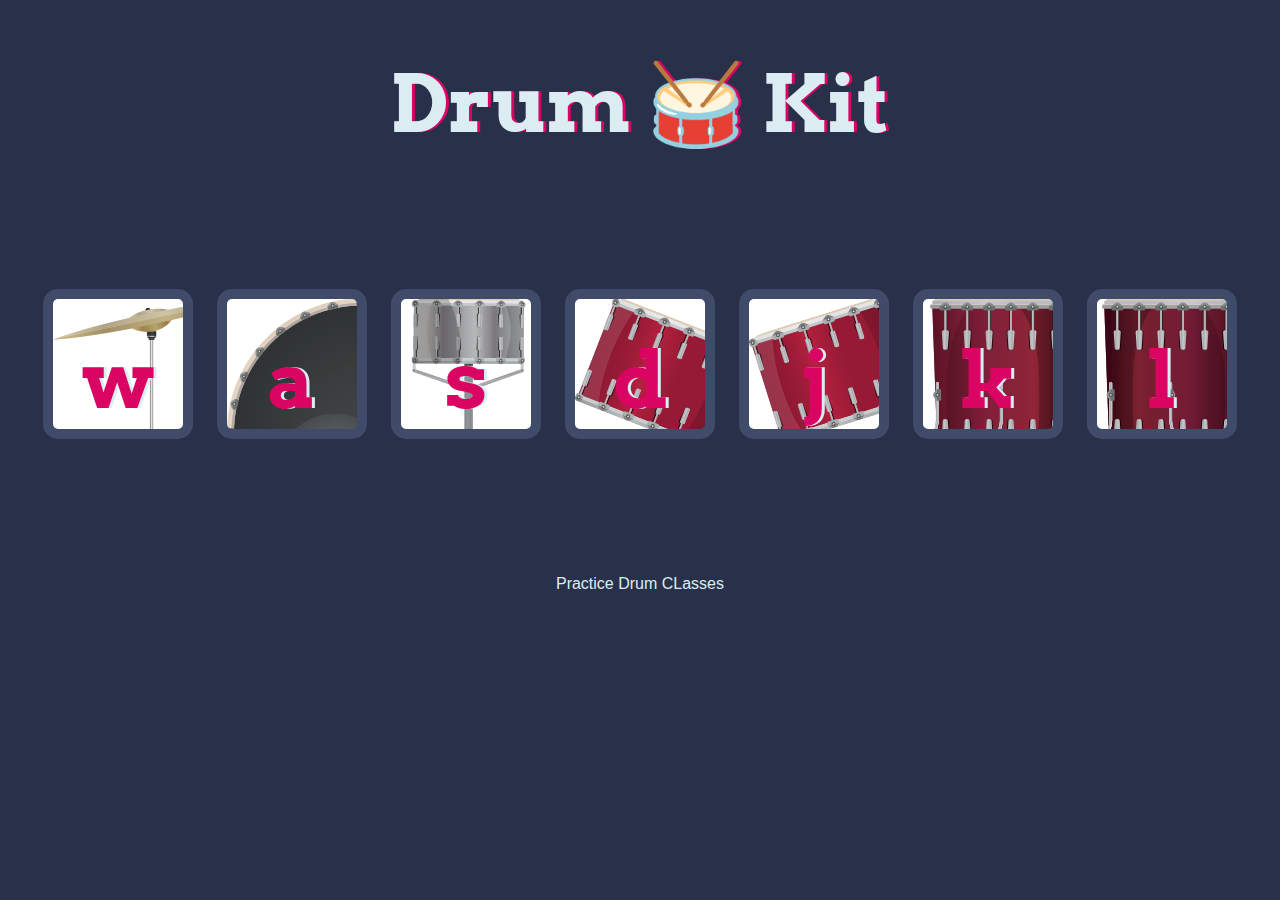
<file: Drum-Roll/drum.html>
<!DOCTYPE html>
<html lang="en" dir="ltr">
  <head>
    <meta charset="utf-8">
    <title>Drum&Roll</title>
    <link rel="stylesheet" href="style.css">
    <link href="https://fonts.googleapis.com/css?family=Arvo" rel="stylesheet">
  </head>
  <body>

    <h1 class="title">Drum 🥁 Kit</h1>
    <div class="set">

      <button class="w drum">w</button>
      <button class="a drum">a</button>
      <button class="s drum">s</button>
      <button class="d drum">d</button>
      <button class="j drum">j</button>
      <button class="k drum">k</button>
      <button class="l drum">l</button>

    </div>

    <footer>Practice Drum CLasses</footer>
    <script src="index.js" charset="utf-8"></script>
  </body>
</html>
</file>
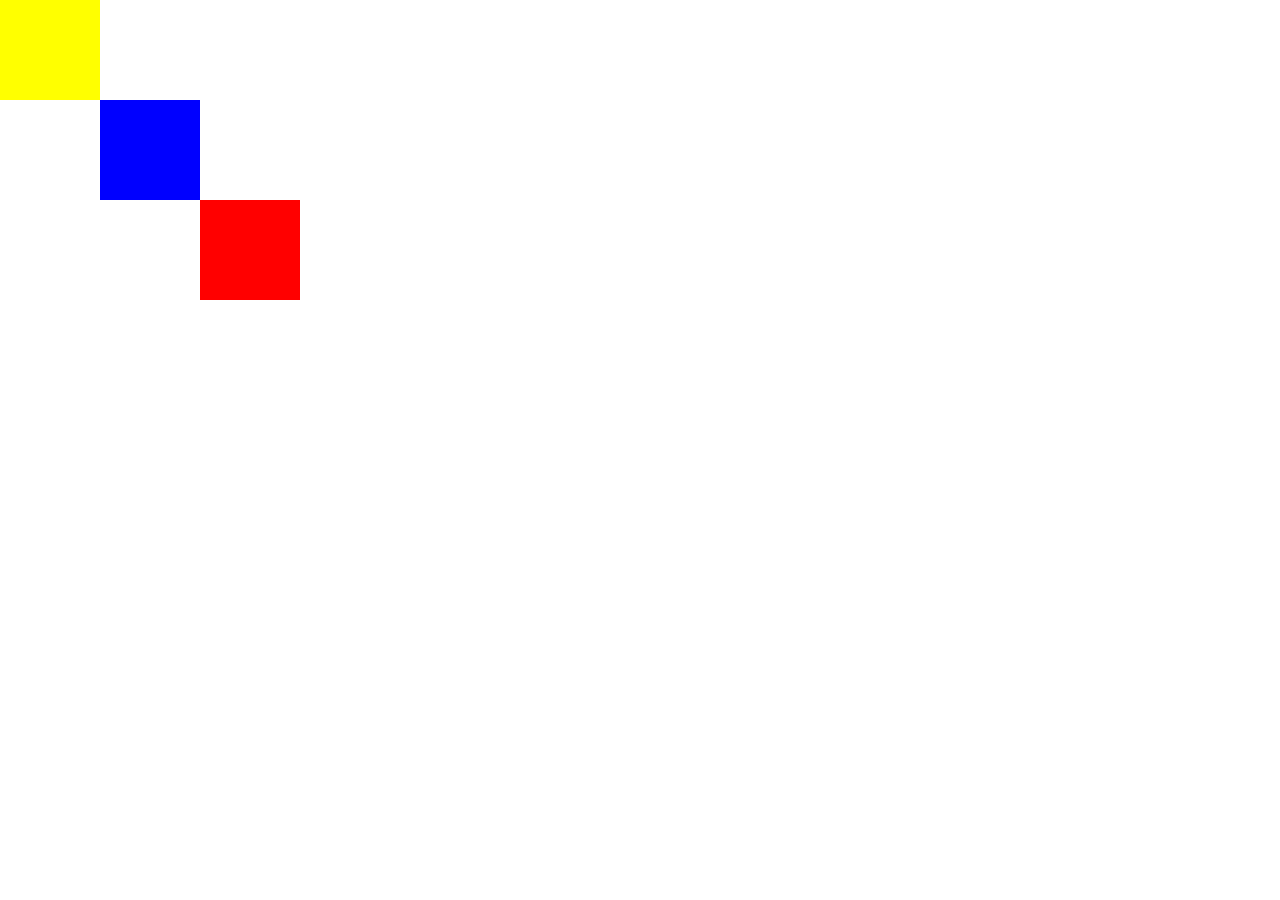
<file: My-Site/try.html>
<!DOCTYPE html>
<html lang="en" dir="ltr">
  <head>
    <meta charset="utf-8">
    <title></title>
    <link rel="stylesheet" href="CSS-Site/style1.css">
  </head>
  <body>
    <div class="red">

    </div>

    <div class="blue">

    </div>

    <div class="yellow">

    </div>
    
  </body>
</html>
</file>
<file: Drum-Roll/style.css>
h1
{
  font-size: 5rem;
  text-shadow: 3px 0 #DA0463;
  color: #DBEDF3;
  font-family: "Arvo", cursive;
}

body
{
  text-align: center;
  background-color: #283149;
}


footer
{
  color: #DBEDF3;
  font-family: sans-serif;
}

.drum
{
  font-size: 5rem;
  font-family: 'Arvo', cursive;
  line-height: 2;
  font-weight: 900;
  color: #DA0463;
  text-shadow: 3px 0 #DBEDF3;
  border-radius: 15px;
  display: inline-block;
  width: 150px;
  height: 150px;
  margin: 10px;
  text-align: center;
  outline: none;
  border: 10px solid #404B69;
  background-color: white;
}

.set
{
  margin: 10% auto;
}

.pressed {
  box-shadow: 0 3px 4px 0 #DBEDF3;
  opacity: 0.5;
}


.w {
  background-image: url(images/crash.png);
}

.a {
  background-image: url(images/kick.png);
}

.s {
  background-image: url(images/snare.png);
}

.d {
  background-image: url(images/tom1.png);
}

.j {
  background-image: url(images/tom2.png);
}

.k {
  background-image: url(images/tom3.png);
}

.l {
  background-image: url(images/tom4.png);
}
</file>
<file: My-Site/CSS-Site/style1.css>
body{
  margin: 0;
}

h1{
  margin: 0;
}

.top{
  background-color:#e4f9f5;


}
.middle{
  height:100px;
    width:200px;
  background-color: green;

}
.bottom{
  height:100px;
    width:200px;
  background-color: blue;

}
.so
{
margin:0;
}


.red
{
  height:100px;
  width:100px;
  position:absolute;
  background-color: red;
  left:200px;
  top:200px;
  display: inline-block;
}

.blue
{
  height:100px;
  width:100px;
 position:absolute;
  background-color:blue;
 left:100px;
 top:100px;
display: inline-block;
}

.yellow
{
  height:100px;
  width:100px;
  position:absolute;
  background-color:yellow;
display: inline-block;
left:0px;
}
</file>
